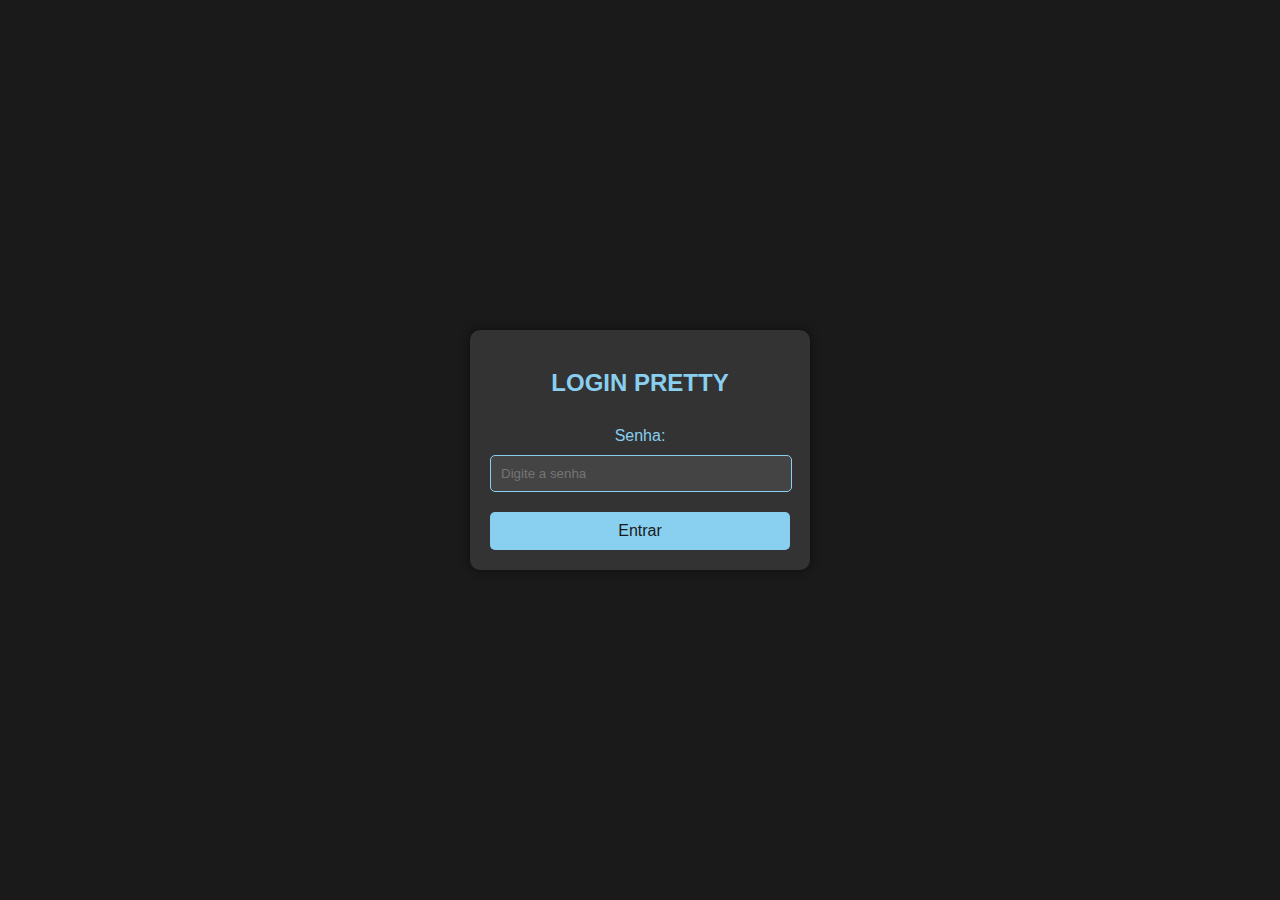
<file: index.html>
<!DOCTYPE html>
<html lang="en">
<head>
    <meta charset="UTF-8">
    <meta name="viewport" content="width=device-width, initial-scale=1.0">
    <title>Página de Login</title>
    <link rel="stylesheet" href="style.css">
    <link rel="icon" href="./img/login.png" type="image/x-icon">
    <script>
        function verificarSenha() {
            var senha = document.getElementById("senha").value;

            if (senha === "Pretty8068") {
                window.location.href = "carregando1.html";
            } else if (senha === "Cliente") {
                window.location.href = "carregando2.html";
            } else {
                alert("Senha incorreta. Tente novamente.");
            }
        }
    </script>
</head>
<body>
    <form>
        <h2>LOGIN PRETTY</h2>
        <label for="senha">Senha:</label>
        <input type="password" id="senha" name="senha" placeholder="Digite a senha" required>
        <br>
        <input type="button" value="Entrar" onclick="verificarSenha()">
    </form>
</body>
</html>
</file>
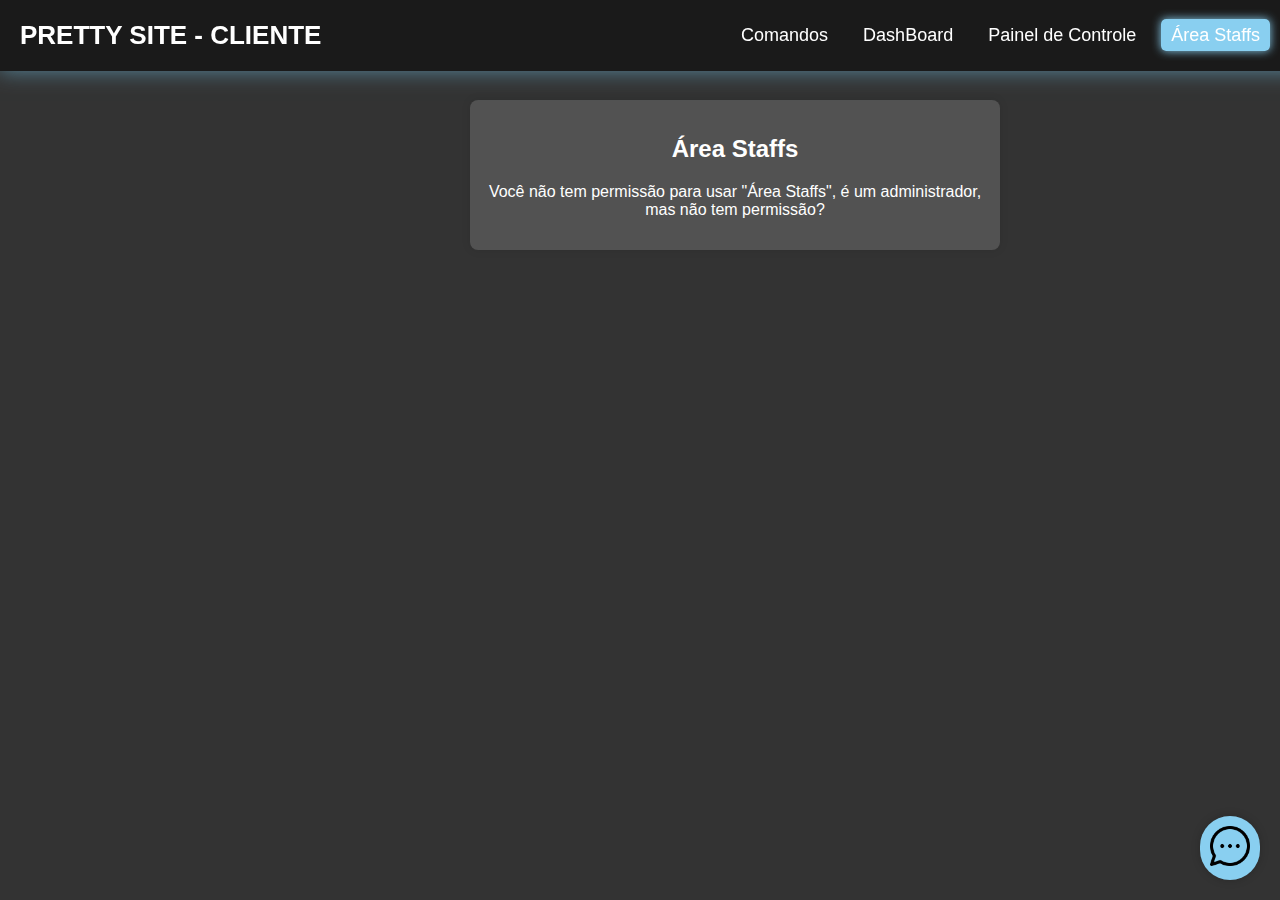
<file: areacliente.html>
<!DOCTYPE html>
<html lang="en">
<head>
    <meta charset="UTF-8">
    <meta name="viewport" content="width=device-width, initial-scale=1.0">
    <title>PRETTY SITE - STAFFS</title>
    <link rel="icon" href="./img/client.png" type="image/x-icon">
    <style>
        body {
            margin: 0;
            font-family: 'Segoe UI', Tahoma, Geneva, Verdana, sans-serif;
            background-color: #333;
            color: #fff;
        }

        #menuTopo {
            background-color: #1a1a1a;
            padding: 10px 20px;
            box-shadow: 0 0px 20px #57869b;
            position: fixed;
            width: 100%;
            z-index: 1000;
            display: flex;
            align-items: center;
            justify-content: space-between;
        }

        #menuTopo h1 {
            margin: 0;
            font-size: 26px;
        }

        #menuTopo ul {
            list-style: none;
            margin: 0;
            padding: 15px;
            display: flex;
        }

        #menuTopo li {
            margin-right: 15px;
        }

        #menuTopo a {
            padding: 6px 10px;
            text-decoration: none;
            color: #fff;
            font-size: 18px;
            border-radius: 5px;
            transition: .5s;
        }

        #menuTopo a:hover {
            background-color: #89CFF0;
            box-shadow: 0 0px 10px #89CFF0;
        }

        .ativo {
            background-color: #89CFF0;
            box-shadow: 0 0px 10px #89CFF0;
        }  

        #conteudo {
            padding: 80px 20px 20px; /* 60px para dar espaço ao menu fixo no topo */
        }
        
        #passwordForm {
            margin-top: 20px;
            background-color: #525252;
            border-radius: 8px;
            padding: 15px;
            width: 500px;
            max-height: 1400px;
            box-shadow: 0 0 10px rgba(0, 0, 0, 0.1);
            text-align: center;
            justify-content: center;
            align-items: center;
            margin-left: 450px;
        }
        
        h2 {
            color: #ffffff;
        }
        
        input {
            color: #fff;
            border-radius: 10px;
            background-color: #808080;
            padding: 10px;
            margin: 10px 0;
            width: 400px;
            border: none;
            outline:none;
            box-sizing: border-box;
        }

        input::placeholder{
            color: #333;
        }
        
        button {
            padding: 10px 10px;
            background-color: #89CFF0;
            color: #fff;
            border: none;
            border-radius: 4px;
            cursor: pointer;
            transition: .5s;
        }
        
        button:hover {
            background-color: #457aa0;
        }
        
        #panel {
            display: none;
            margin-top: 40px;
        }
        
        .painel-controle {
            background-color: #434343;
            border-radius: 8px;
            padding: 10px;
        }
        
        .sistem-version h2 {
            color: #a1d7f0;
        }
        
        #pingIndicator {
            padding: 10px;
            border-radius: 4px;
            color: #fff;
            background-color: #89CFF0;
        }
         #cn {
            color: #89f0a3;
        }
        /* Adicione o seguinte estilo para o botão de chat */
#chatButton {
    position: fixed;
    bottom: 20px;
    right: 20px;
    background-color: #89CFF0;
    color: #fff;
    border: none;
    border-radius: 50px;
    padding: 10px;
    cursor: pointer;
    box-shadow: 0 0 10px rgba(0, 0, 0, 0.2);
}

#chatButton img {
    width: 40px; /* Ajuste o tamanho da imagem conforme necessário */
    height: 40px;
    color: #fff;
}

/* Adicione o seguinte estilo para o chat */
#chat {
    position: fixed;
    bottom: 70px;
    right: 75px;
    background-color: #5e5e5e;
    border-radius: 8px;
    box-shadow: 0 0 10px rgba(0, 0, 0, 0.2);
    padding: 10px;
    display: none;
    /* Adapte o estilo do chat conforme necessário */
}

#chat-header {
    background-color: #89CFF0;
    color: #fff;
    padding: 10px;
    border-radius: 10px;
    display: flex;
    justify-content: space-between;
    align-items: center;
}

#chat-header button {
    background-color: #fff;
    color: #89CFF0;
    border: none;
    padding: 5px 10px;
    cursor: pointer;
}

#chat-messages {
    max-height: 200px;
    max-width: 500px;
    overflow-y: auto;
    padding: 10px;
}

#chat-messages p {
    margin: 5px 0;
}

#userInput {
    width: 70%;
    padding: 8px;
    box-sizing: border-box;
}

#chat button {
    background-color: #67a8c6;
    color: #fff;
    border: none;
    padding: 8px;
    cursor: pointer;
    margin-left: 3px;
}
    </style>
</head>
<body>
    <div id="menuTopo">
        <h1>PRETTY SITE - CLIENTE</h1>
        <nav>
            <ul>
                <li><a href="indexcliente.html">Comandos</a></li>
                <li><a href="homescliente.html">DashBoard</a></li>
                <li><a href="painelcliente.html">Painel de Controle</a></li>
                <li><a href="areacliente.html"  class="ativo">Área Staffs</a></li>
            </ul>
        </nav>
    </div>

    <div id="conteudo">
        <form id="passwordForm">
            <h2>Área Staffs</h2>
            <p>Você não tem permissão para usar "Área Staffs", é um administrador, mas não tem permissão?</p>
        </form>
    </div>
    
 <!-- Botão do chat -->
 <div id="chatButton" onclick="toggleChat()">
    <img src="./img/messenger.png" alt="Ícone de Chat">
</div>

 <!-- Chat (inicialmente oculto) -->
<div id="chat" style="display: none;">
    <div id="chat-header">
        <h3>Pretty Bot</h3>
        <button onclick="closeChat()">Fechar</button>
    </div>
    <div id="chat-messages"></div>
    <input type="text" id="userInput" placeholder="Digite oi pra iniciar...">
    <button onclick="sendMessage()">Enviar</button>
</div>


<script src="scriptcliente.js"></script>

    <script>
        function checkPassword() {
          var passwordInput = document.getElementById('password');
          var panelDiv = document.getElementById('panel');
    
          // Substitua 'Pretty8068' pela sua senha real
          var correctPassword = 'Pretty8068';
    
          if (passwordInput.value === correctPassword) {
            // Senha correta, exibe o painel
            panelDiv.style.display = 'block';
          } else {
            // Senha incorreta, exibe um alerta
            alert('Senha incorreta! Tente outra.');
          }
        }
    
        function simulatePing() {
          // Gera um valor aleatório entre 60 e 100
          const pingValue = Math.floor(Math.random() * (100 - 60 + 1)) + 60;
    
          // Atualiza o texto e a cor com base no valor do ping
          const pingIndicator = document.getElementById('pingIndicator');
          pingIndicator.textContent = `WebSite: ${pingValue}%`;
    
          if (pingValue <= 80) {
            pingIndicator.style.backgroundColor = '#89CFF0';
          } else if (pingValue <= 90) {
            pingIndicator.style.backgroundColor = '#89CFF0';
          } else {
            pingIndicator.style.backgroundColor = '#89CFF0';
          }
        }
    
        // Atualiza o ping a cada 5 segundos
        setInterval(simulatePing, 300);
      </script>

</body>
</html>
</file>
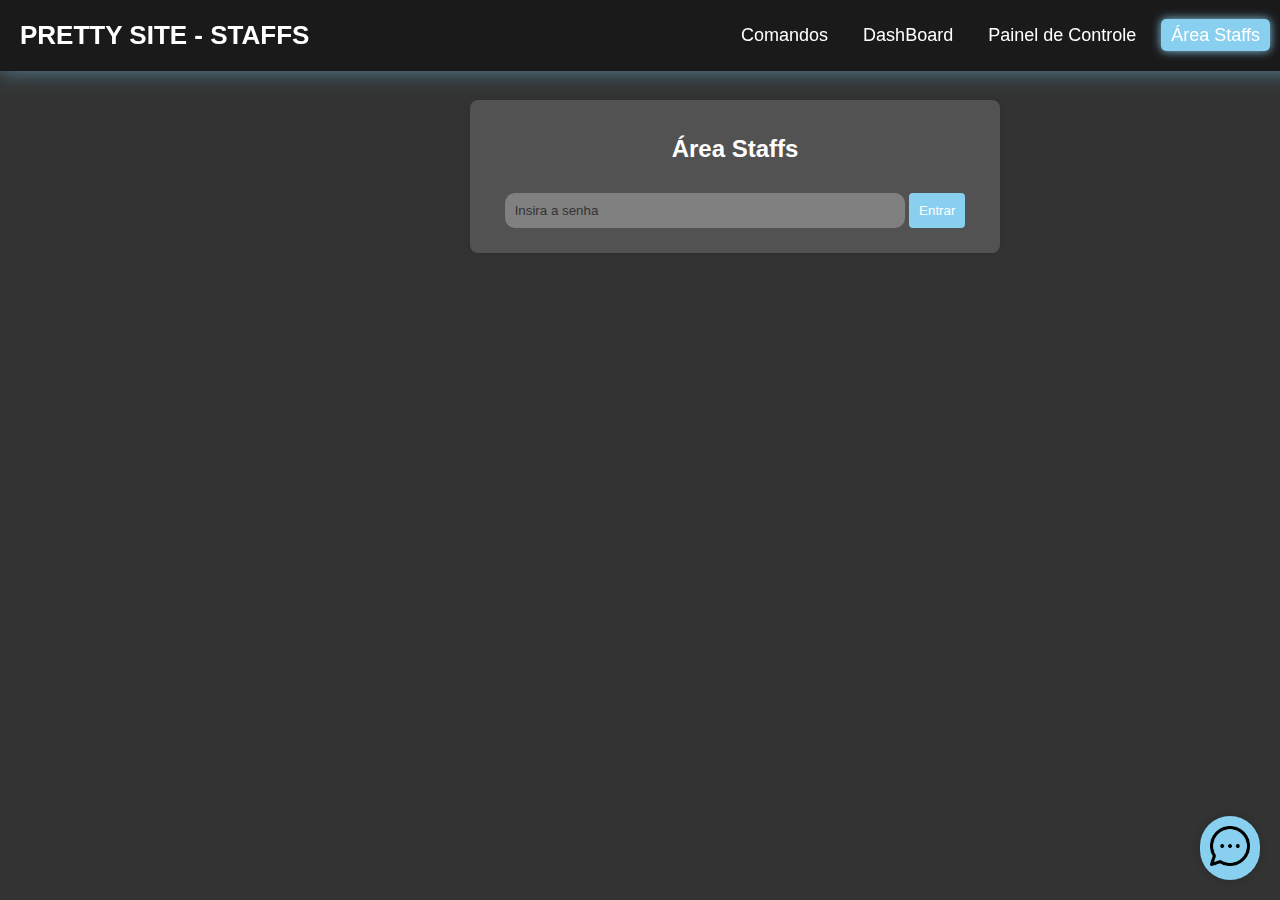
<file: areastaff.html>
<!DOCTYPE html>
<html lang="en">
<head>
    <meta charset="UTF-8">
    <meta name="viewport" content="width=device-width, initial-scale=1.0">
    <title>PRETTY SITE - STAFFS</title>
    <link rel="icon" href="./img/staffs.png" type="image/x-icon">
    <style>
        body {
            margin: 0;
            font-family: 'Segoe UI', Tahoma, Geneva, Verdana, sans-serif;
            background-color: #333;
            color: #fff;
        }

        #menuTopo {
            background-color: #1a1a1a;
            padding: 10px 20px;
            box-shadow: 0 0px 20px #57869b;
            position: fixed;
            width: 100%;
            z-index: 1000;
            display: flex;
            align-items: center;
            justify-content: space-between;
        }

        #menuTopo h1 {
            margin: 0;
            font-size: 26px;
        }

        #menuTopo ul {
            list-style: none;
            margin: 0;
            padding: 15px;
            display: flex;
        }

        #menuTopo li {
            margin-right: 15px;
        }

        #menuTopo a {
            padding: 6px 10px;
            text-decoration: none;
            color: #fff;
            font-size: 18px;
            border-radius: 5px;
            transition: .5s;
        }

        #menuTopo a:hover {
            background-color: #89CFF0;
            box-shadow: 0 0px 10px #89CFF0;
        }

        .ativo {
            background-color: #89CFF0;
            box-shadow: 0 0px 10px #89CFF0;
        }  

        #conteudo {
            padding: 80px 20px 20px; /* 60px para dar espaço ao menu fixo no topo */
        }
        
        #passwordForm {
            margin-top: 20px;
            background-color: #525252;
            border-radius: 8px;
            padding: 15px;
            width: 500px;
            max-height: 1400px;
            box-shadow: 0 0 10px rgba(0, 0, 0, 0.1);
            text-align: center;
            justify-content: center;
            align-items: center;
            margin-left: 450px;
        }
        
        h2 {
            color: #ffffff;
        }
        
        input {
            color: #fff;
            border-radius: 10px;
            background-color: #808080;
            padding: 10px;
            margin: 10px 0;
            width: 400px;
            border: none;
            outline:none;
            box-sizing: border-box;
        }

        input::placeholder{
            color: #333;
        }
        
        button {
            padding: 10px 10px;
            background-color: #89CFF0;
            color: #fff;
            border: none;
            border-radius: 4px;
            cursor: pointer;
            transition: .5s;
        }
        
        button:hover {
            background-color: #457aa0;
        }
        
        #panel {
            display: none;
            margin-top: 40px;
        }
        
        .painel-controle {
            background-color: #434343;
            border-radius: 8px;
            padding: 10px;
        }
        
        .sistem-version h2 {
            color: #a1d7f0;
        }
        
        #pingIndicator {
            padding: 10px;
            border-radius: 4px;
            color: #fff;
            background-color: #89CFF0;
        }
         #cn {
            color: #89f0a3;
        }
        /* Adicione o seguinte estilo para o botão de chat */
#chatButton {
    position: fixed;
    bottom: 20px;
    right: 20px;
    background-color: #89CFF0;
    color: #fff;
    border: none;
    border-radius: 50px;
    padding: 10px;
    cursor: pointer;
    box-shadow: 0 0 10px rgba(0, 0, 0, 0.2);
}

#chatButton img {
    width: 40px; /* Ajuste o tamanho da imagem conforme necessário */
    height: 40px;
    color: #fff;
}

/* Adicione o seguinte estilo para o chat */
#chat {
    position: fixed;
    bottom: 70px;
    right: 75px;
    background-color: #5e5e5e;
    border-radius: 8px;
    box-shadow: 0 0 10px rgba(0, 0, 0, 0.2);
    padding: 10px;
    display: none;
    /* Adapte o estilo do chat conforme necessário */
}

#chat-header {
    background-color: #89CFF0;
    color: #fff;
    padding: 10px;
    border-radius: 10px;
    display: flex;
    justify-content: space-between;
    align-items: center;
}

#chat-header button {
    background-color: #fff;
    color: #89CFF0;
    border: none;
    padding: 5px 10px;
    cursor: pointer;
}

#chat-messages {
    max-height: 200px;
    max-width: 500px;
    overflow-y: auto;
    padding: 10px;
}

#chat-messages p {
    margin: 5px 0;
}

#userInput {
    width: 70%;
    padding: 8px;
    box-sizing: border-box;
}

#chat button {
    background-color: #67a8c6;
    color: #fff;
    border: none;
    padding: 8px;
    cursor: pointer;
    margin-left: 3px;
}
    </style>
</head>
<body>
    <div id="menuTopo">
        <h1>PRETTY SITE - STAFFS</h1>
        <nav>
            <ul>
                <li><a href="indexstaff.html">Comandos</a></li>
                <li><a href="homestaff.html">DashBoard</a></li>
                <li><a href="painelstaff.html">Painel de Controle</a></li>
                <li><a href="areastaff.html" class="ativo">Área Staffs</a></li>
            </ul>
        </nav>
    </div>

    <div id="conteudo">
        <form id="passwordForm">
            <h2>Área Staffs</h2>
            <div class="input-conteiner">
                <input type="password" id="password" placeholder="Insira a senha" required>
                <button type="button" onclick="checkPassword()">Entrar</button>
            </div>
            <div id="panel" style="display: none;">
                <!-- Conteúdo do Painel -->
                <p>Bem-vindo a Área Staffs!</p>
                <div class="painel-controle">
                    <div class="sistem-version">
                        <h2 id="h2">Console Staffs</h2> <br>
                        <div id="pingIndicator">WebSite: --%</div>
                        <br>
                        <hr>
                        <br>
                        <p id="cn">Reunião 1: 19h - 6/01/2024.</p>
                        <p>Reunião 2: Sem data...</p>
                        <p>Reunião 3: Sem data...</p>
                        <p>Reunião 4: Sem data...</p>
                        <p>Reunião 5: Sem data...</p>
                        <p>Reunião 6: Sem data...</p>
                        <br>
                        <hr>
                        <br>
                        <h2 id="h2">Reuniões concluidas:</h2>
                        <p id="cn">Reunião 1: 19h - 6/01/2024.</p>
                        <p>Procurando mais reuniões concluidas...</p>
                        <br>
                        <hr>
                        <br>
                        <h2 id="h2">Notificações Importantes:</h2>
                        <p>Procurando notificações...</p>
                        <br> 
                        <hr>
                        <br>
                        <h2 id="h2">Eventos futuros:</h2>
                        <p>Procurando por eventos...</p>
                        <br>
                        <hr>
                    </div>
                </div>
            </div>
        </form>
    </div>
    
 <!-- Botão do chat -->
 <div id="chatButton" onclick="toggleChat()">
    <img src="./img/messenger.png" alt="Ícone de Chat">
</div>

 <!-- Chat (inicialmente oculto) -->
<div id="chat" style="display: none;">
    <div id="chat-header">
        <h3>Pretty Bot</h3>
        <button onclick="closeChat()">Fechar</button>
    </div>
    <div id="chat-messages"></div>
    <input type="text" id="userInput" placeholder="Digite oi pra iniciar...">
    <button onclick="sendMessage()">Enviar</button>
</div>


<script src="script.js"></script>

    <script>
        function checkPassword() {
          var passwordInput = document.getElementById('password');
          var panelDiv = document.getElementById('panel');
    
          // Substitua 'Pretty8068' pela sua senha real
          var correctPassword = 'Pretty8068';
    
          if (passwordInput.value === correctPassword) {
            // Senha correta, exibe o painel
            panelDiv.style.display = 'block';
          } else {
            // Senha incorreta, exibe um alerta
            alert('Senha incorreta! Tente outra.');
          }
        }
    
        function simulatePing() {
          // Gera um valor aleatório entre 60 e 100
          const pingValue = Math.floor(Math.random() * (100 - 60 + 1)) + 60;
    
          // Atualiza o texto e a cor com base no valor do ping
          const pingIndicator = document.getElementById('pingIndicator');
          pingIndicator.textContent = `WebSite: ${pingValue}%`;
    
          if (pingValue <= 80) {
            pingIndicator.style.backgroundColor = '#89CFF0';
          } else if (pingValue <= 90) {
            pingIndicator.style.backgroundColor = '#89CFF0';
          } else {
            pingIndicator.style.backgroundColor = '#89CFF0';
          }
        }
    
        // Atualiza o ping a cada 5 segundos
        setInterval(simulatePing, 300);
      </script>

</body>
</html>
</file>
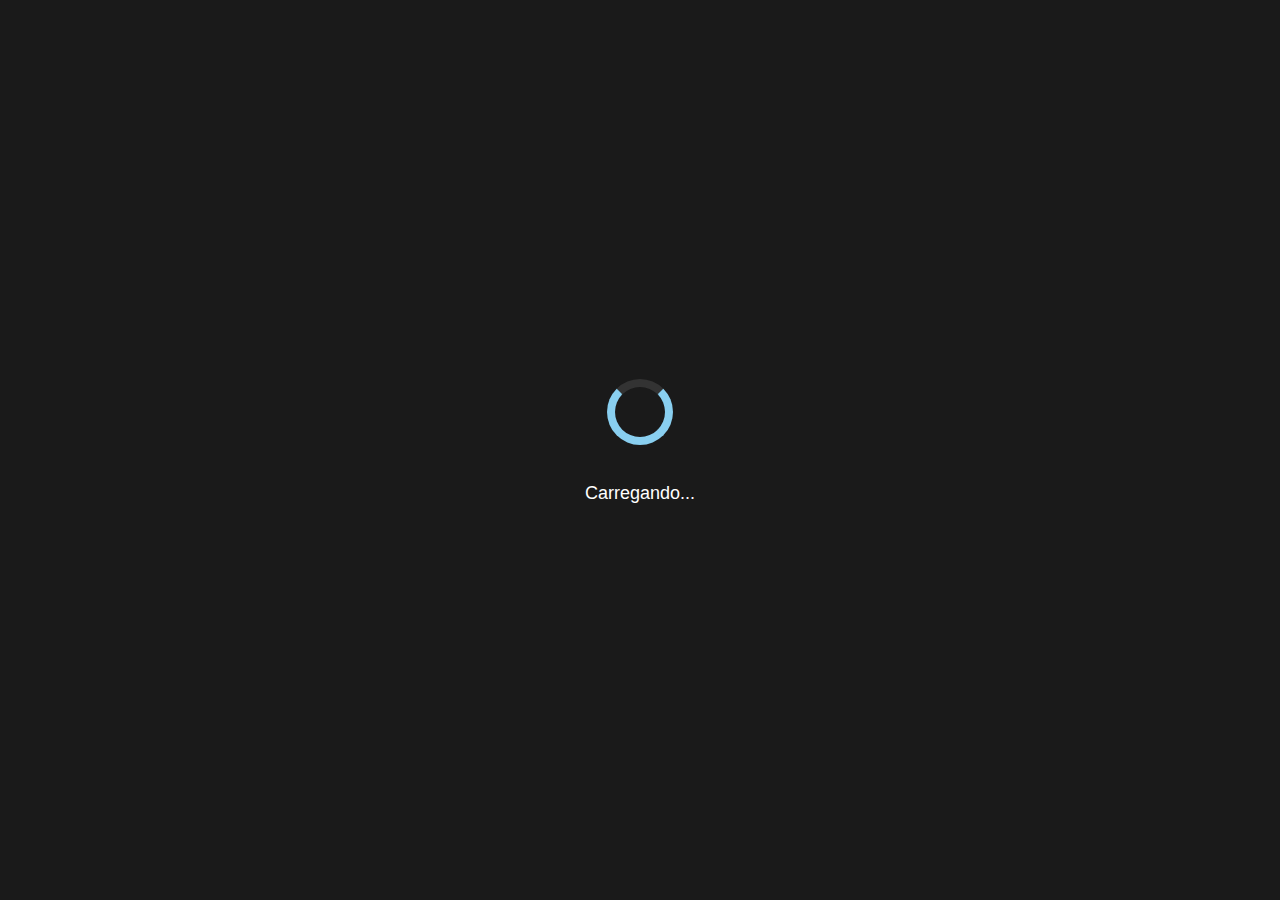
<file: carregando1.html>
<!DOCTYPE html>
<html lang="en">
<head>
    <meta charset="UTF-8">
    <meta name="viewport" content="width=device-width, initial-scale=1.0">
    <title>PRETTY SITE - STAFFS</title>
    <link rel="icon" href="./img/staffs.png" type="image/x-icon">
    <style>
        body {
            background-color: #1a1a1a;
            color: #fff;
            font-family: 'Segoe UI', Tahoma, Geneva, Verdana, sans-serif;
            text-align: center;
            margin: 0;
            padding: 0;
            display: flex;
            align-items: center;
            justify-content: center;
            height: 100vh;
        }

        .loader-container {
            display: flex;
            flex-direction: column;
            align-items: center;
        }

        .loader {
            border: 8px solid #89CFF0;
            border-top: 8px solid #333;
            border-radius: 50%;
            width: 50px;
            height: 50px;
            animation: spin 1s linear infinite;
            margin-bottom: 20px;
        }

        @keyframes spin {
            0% { transform: rotate(0deg); }
            100% { transform: rotate(360deg); }
        }

        .loading-text {
            font-size: 18px;
        }
    </style>
    <script>
        // Função para redirecionar após o tempo definido
        function redirecionar() {
            window.location.href = "indexstaff.html";
        }

        // Tempo de espera entre 4 e 15 segundos
        var tempoDeEspera = Math.floor(Math.random() * (15000 - 4000 + 1) + 4000);

        // Inicia o redirecionamento após o tempo de espera
        setTimeout(redirecionar, tempoDeEspera);
    </script>
</head>
<body>
    <div class="loader-container">
        <div class="loader"></div>
        <p class="loading-text">Carregando...</p>
    </div>
</body>
</html>
</file>
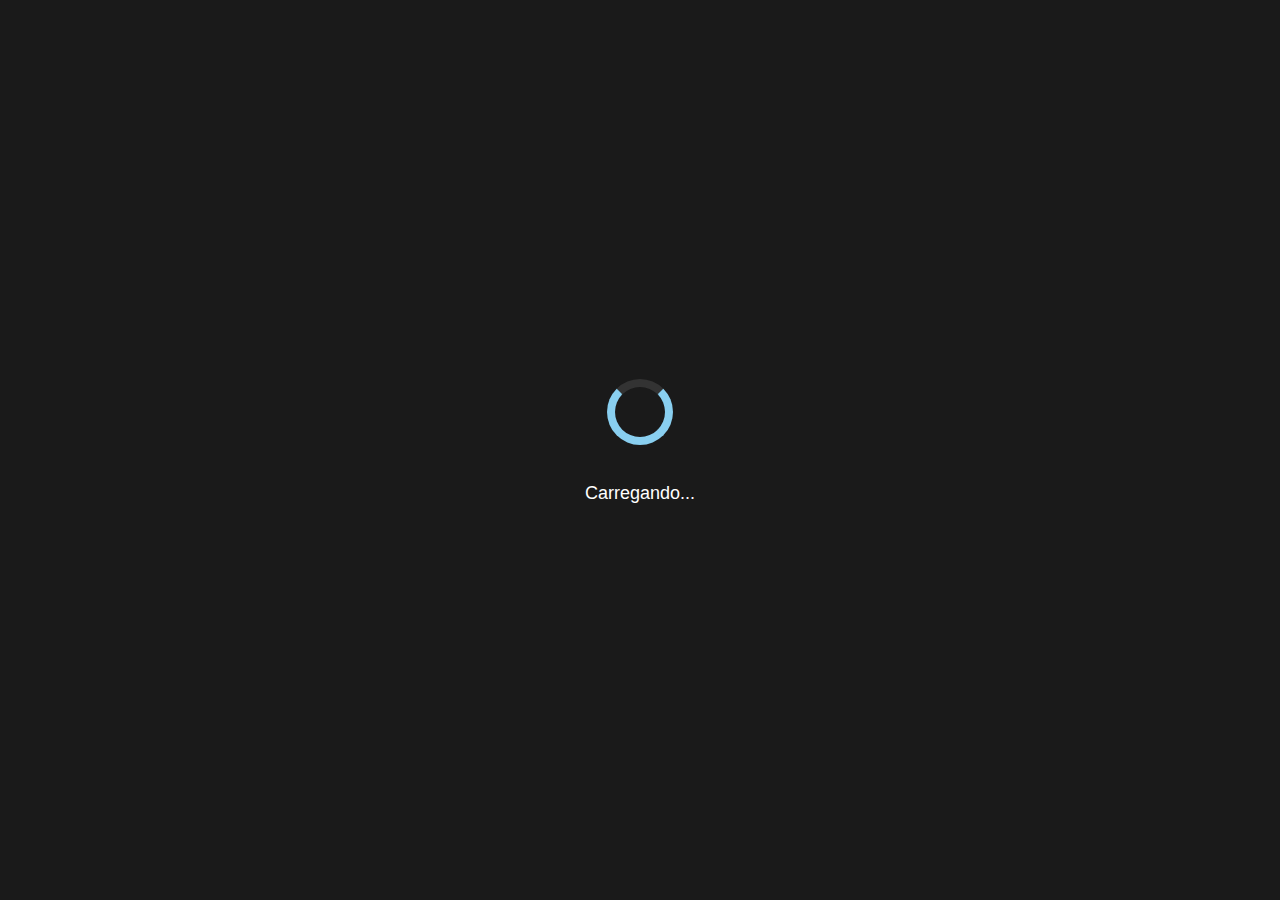
<file: carregando2.html>
<!DOCTYPE html>
<html lang="en">
<head>
    <meta charset="UTF-8">
    <meta name="viewport" content="width=device-width, initial-scale=1.0">
    <title>PRETTY SITE - CLIENTE</title>
    <link rel="icon" href="./img/client.png" type="image/x-icon">
    <style>
        body {
            background-color: #1a1a1a;
            color: #fff;
            font-family: 'Segoe UI', Tahoma, Geneva, Verdana, sans-serif;
            text-align: center;
            margin: 0;
            padding: 0;
            display: flex;
            align-items: center;
            justify-content: center;
            height: 100vh;
        }

        .loader-container {
            display: flex;
            flex-direction: column;
            align-items: center;
        }

        .loader {
            border: 8px solid #89CFF0;
            border-top: 8px solid #333;
            border-radius: 50%;
            width: 50px;
            height: 50px;
            animation: spin 1s linear infinite;
            margin-bottom: 20px;
        }

        @keyframes spin {
            0% { transform: rotate(0deg); }
            100% { transform: rotate(360deg); }
        }

        .loading-text {
            font-size: 18px;
        }
    </style>
    <script>
        // Função para redirecionar após o tempo definido
        function redirecionar() {
            window.location.href = "indexcliente.html";
        }

        // Tempo de espera entre 4 e 15 segundos
        var tempoDeEspera = Math.floor(Math.random() * (15000 - 4000 + 1) + 4000);

        // Inicia o redirecionamento após o tempo de espera
        setTimeout(redirecionar, tempoDeEspera);
    </script>
</head>
<body>
    <div class="loader-container">
        <div class="loader"></div>
        <p class="loading-text">Carregando...</p>
    </div>
</body>
</html>
</file>
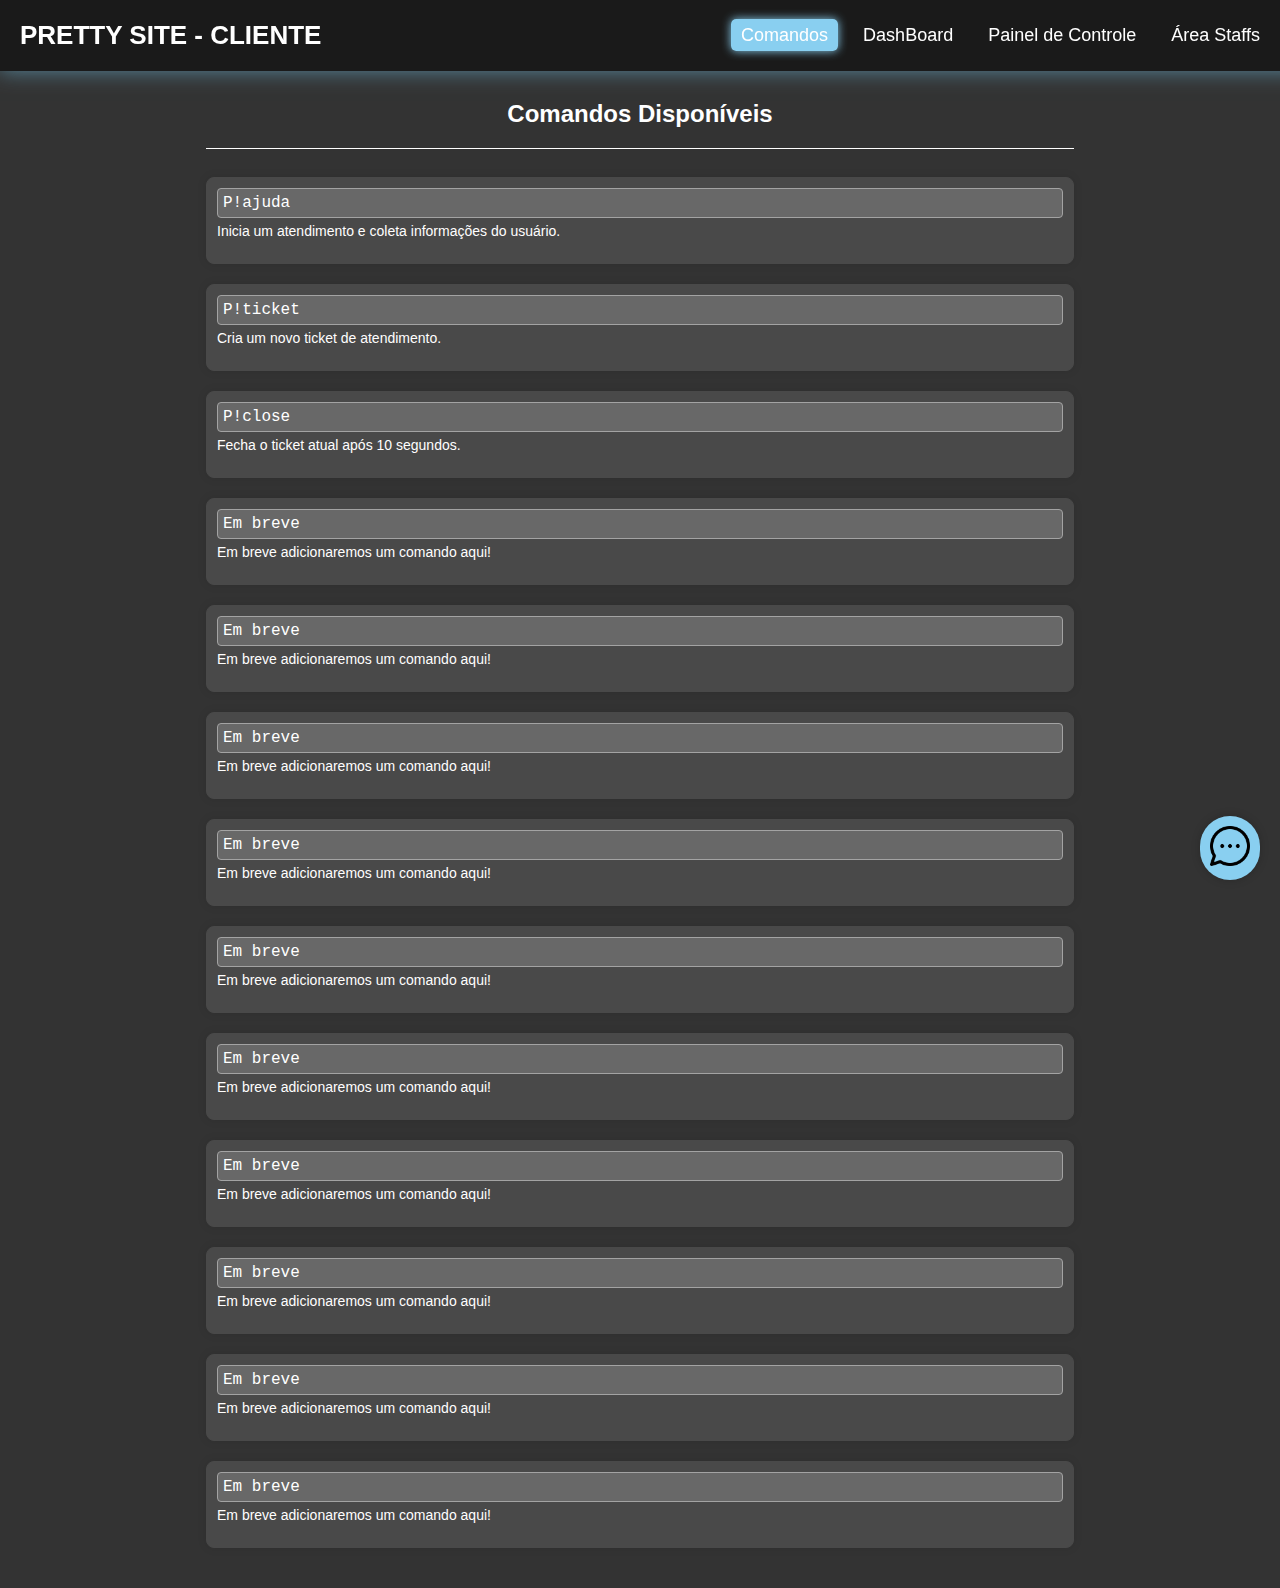
<file: indexcliente.html>
<!DOCTYPE html>
<html lang="en">
<head>
    <meta charset="UTF-8">
    <meta name="viewport" content="width=device-width, initial-scale=1.0">
    <title>PRETTY SITE - STAFFS</title>
    <link rel="icon" href="./img/client.png" type="image/x-icon">
    <style>
        body {
            margin: 0;
            font-family: 'Segoe UI', Tahoma, Geneva, Verdana, sans-serif;
            background-color: #333;
            color: #fff;
        }

        #menuTopo {
            background-color: #1a1a1a;
            padding: 10px 20px;
            box-shadow: 0 0px 20px #57869b;
            position: fixed;
            width: 100%;
            z-index: 1000;
            display: flex;
            align-items: center;
            justify-content: space-between;
        }

        #menuTopo h1 {
            margin: 0;
            font-size: 26px;
        }

        #menuTopo ul {
            list-style: none;
            margin: 0;
            padding: 15px;
            display: flex;
        }

        #menuTopo li {
            margin-right: 15px;
        }

        #menuTopo a {
            padding: 6px 10px;
            text-decoration: none;
            color: #fff;
            font-size: 18px;
            border-radius: 5px;
            transition: .5s;
        }

        #menuTopo a:hover {
            background-color: #89CFF0;
            box-shadow: 0 0px 10px #89CFF0;
        }

        #conteudo {
            padding: 80px 20px 20px; /* 60px para dar espaço ao menu fixo no topo */
        }

        h1 {
            margin-bottom: 20px;
        }
        .ativo {
            background-color: #89CFF0;
            box-shadow: 0 0px 10px #89CFF0;
        }  
        
        .commands-section {
            width: 70%;
            margin: auto;
        }
        
        h2 {
            color: #ffffff;
            text-align: center;
        }
        
        .command {
            margin-bottom: 20px;
            padding: 10px;
            border: 1px solid #494949;
            border-radius: 8px;
            background-color: #494949;
            box-shadow: 0 0 10px rgba(0, 0, 0, 0.1);
        }
        
        pre {
            margin: 0;
            background-color: #686868;
            border: 1px solid #a3a3a3;
            padding: 5px;
            border-radius: 4px;
        }
        
        code {
            font-family: 'Courier New', monospace;
        }
        
        p {
            margin-top: 5px;
            font-size: 14px;
            color: #fffefe;
        }
        
        hr {
            border: none;
            height: 1px;
            background-color: #ffffff;
            margin: 10px 0;
        }
        
        #chatButton {
            position: fixed;
            bottom: 20px;
            right: 20px;
            background-color: #89CFF0;
            color: #fff;
            border: none;
            border-radius: 50px;
            padding: 10px;
            cursor: pointer;
            box-shadow: 0 0 10px rgba(0, 0, 0, 0.2);
        }
        
        #chatButton img {
            width: 40px; /* Ajuste o tamanho da imagem conforme necessário */
            height: 40px;
            color: #fff;
        }
        
        /* Adicione o seguinte estilo para o chat */
        #chat {
            position: fixed;
            bottom: 70px;
            right: 75px;
            background-color: #5e5e5e;
            border-radius: 8px;
            box-shadow: 0 0 10px rgba(0, 0, 0, 0.2);
            padding: 10px;
            display: none;
            /* Adapte o estilo do chat conforme necessário */
        }
        
        #chat-header {
            background-color: #89CFF0;
            color: #fff;
            padding: 10px;
            border-radius: 10px;
            display: flex;
            justify-content: space-between;
            align-items: center;
        }
        
        #chat-header button {
            background-color: #fff;
            color: #89CFF0;
            border: none;
            padding: 5px 10px;
            cursor: pointer;
        }
        
        #chat-messages {
            max-height: 200px;
            max-width: 500px;
            overflow-y: auto;
            padding: 10px;
        }
        
        #chat-messages p {
            margin: 5px 0;
        }
        
        #userInput {
            width: 70%;
            padding: 8px;
            box-sizing: border-box;
        }
        
        #chat button {
            background-color: #67a8c6;
            color: #fff;
            border: none;
            padding: 8px;
            cursor: pointer;
            margin-left: 3px;
        }

        input {
            color: #fff;
            border-radius: 10px;
            background-color: #808080;
            padding: 10px;
            margin: 10px 0;
            width: 400px;
            border: none;
            outline:none;
            box-sizing: border-box;
        }

        input::placeholder{
            color: #333;
        }
    </style>
</head>
<body>
    <div id="menuTopo">
        <h1>PRETTY SITE - CLIENTE</h1>
        <nav>
            <ul>
                <li><a href="indexcliente.html" class="ativo">Comandos</a></li>
                <li><a href="homescliente.html">DashBoard</a></li>
                <li><a href="painelcliente.html">Painel de Controle</a></li>
                <li><a href="areacliente.html">Área Staffs</a></li>
            </ul>
        </nav>
    </div>

    <div id="chatButton" onclick="toggleChat()">
        <img src="./img/messenger.png" alt="Ícone de Chat">
    </div>
    
     <!-- Chat (inicialmente oculto) -->
    <div id="chat" style="display: none;">
        <div id="chat-header">
            <h3>Pretty Bot</h3>
            <button onclick="closeChat()">Fechar</button>
        </div>
        <div id="chat-messages"></div>
        <input type="text" id="userInput" placeholder="Digite oi pra iniciar...">
        <button onclick="sendMessage()">Enviar</button>
    </div>

    <div id="conteudo">
        <div class="commands-section">
            <h2>Comandos Disponíveis</h2>
            <hr>
            <br>
            <div class="command">
                <pre><code>P!ajuda</code></pre>
                <p>Inicia um atendimento e coleta informações do usuário.</p>
            </div>
    
            <div class="command">
                <pre><code>P!ticket</code></pre>
                <p>Cria um novo ticket de atendimento.</p>
            </div>
    
            <div class="command">
                <pre><code>P!close</code></pre>
                <p>Fecha o ticket atual após 10 segundos.</p>
            </div>

            <div class="command">
                <pre><code>Em breve</code></pre>
                <p>Em breve adicionaremos um comando aqui!</p>
            </div>

            <div class="command">
                <pre><code>Em breve</code></pre>
                <p>Em breve adicionaremos um comando aqui!</p>
            </div>

            <div class="command">
                <pre><code>Em breve</code></pre>
                <p>Em breve adicionaremos um comando aqui!</p>
            </div>

            <div class="command">
                <pre><code>Em breve</code></pre>
                <p>Em breve adicionaremos um comando aqui!</p>
            </div>
            
            <div class="command">
                <pre><code>Em breve</code></pre>
                <p>Em breve adicionaremos um comando aqui!</p>
            </div>

            <div class="command">
                <pre><code>Em breve</code></pre>
                <p>Em breve adicionaremos um comando aqui!</p>
            </div>

            <div class="command">
                <pre><code>Em breve</code></pre>
                <p>Em breve adicionaremos um comando aqui!</p>
            </div>

            <div class="command">
                <pre><code>Em breve</code></pre>
                <p>Em breve adicionaremos um comando aqui!</p>
            </div>

            <div class="command">
                <pre><code>Em breve</code></pre>
                <p>Em breve adicionaremos um comando aqui!</p>
            </div>
            
            <div class="command">
                <pre><code>Em breve</code></pre>
                <p>Em breve adicionaremos um comando aqui!</p>
            </div>
        </div>
        </div>
    
        <script src="scriptcliente.js"></script>
    </div>
</body>
</html>
</file>
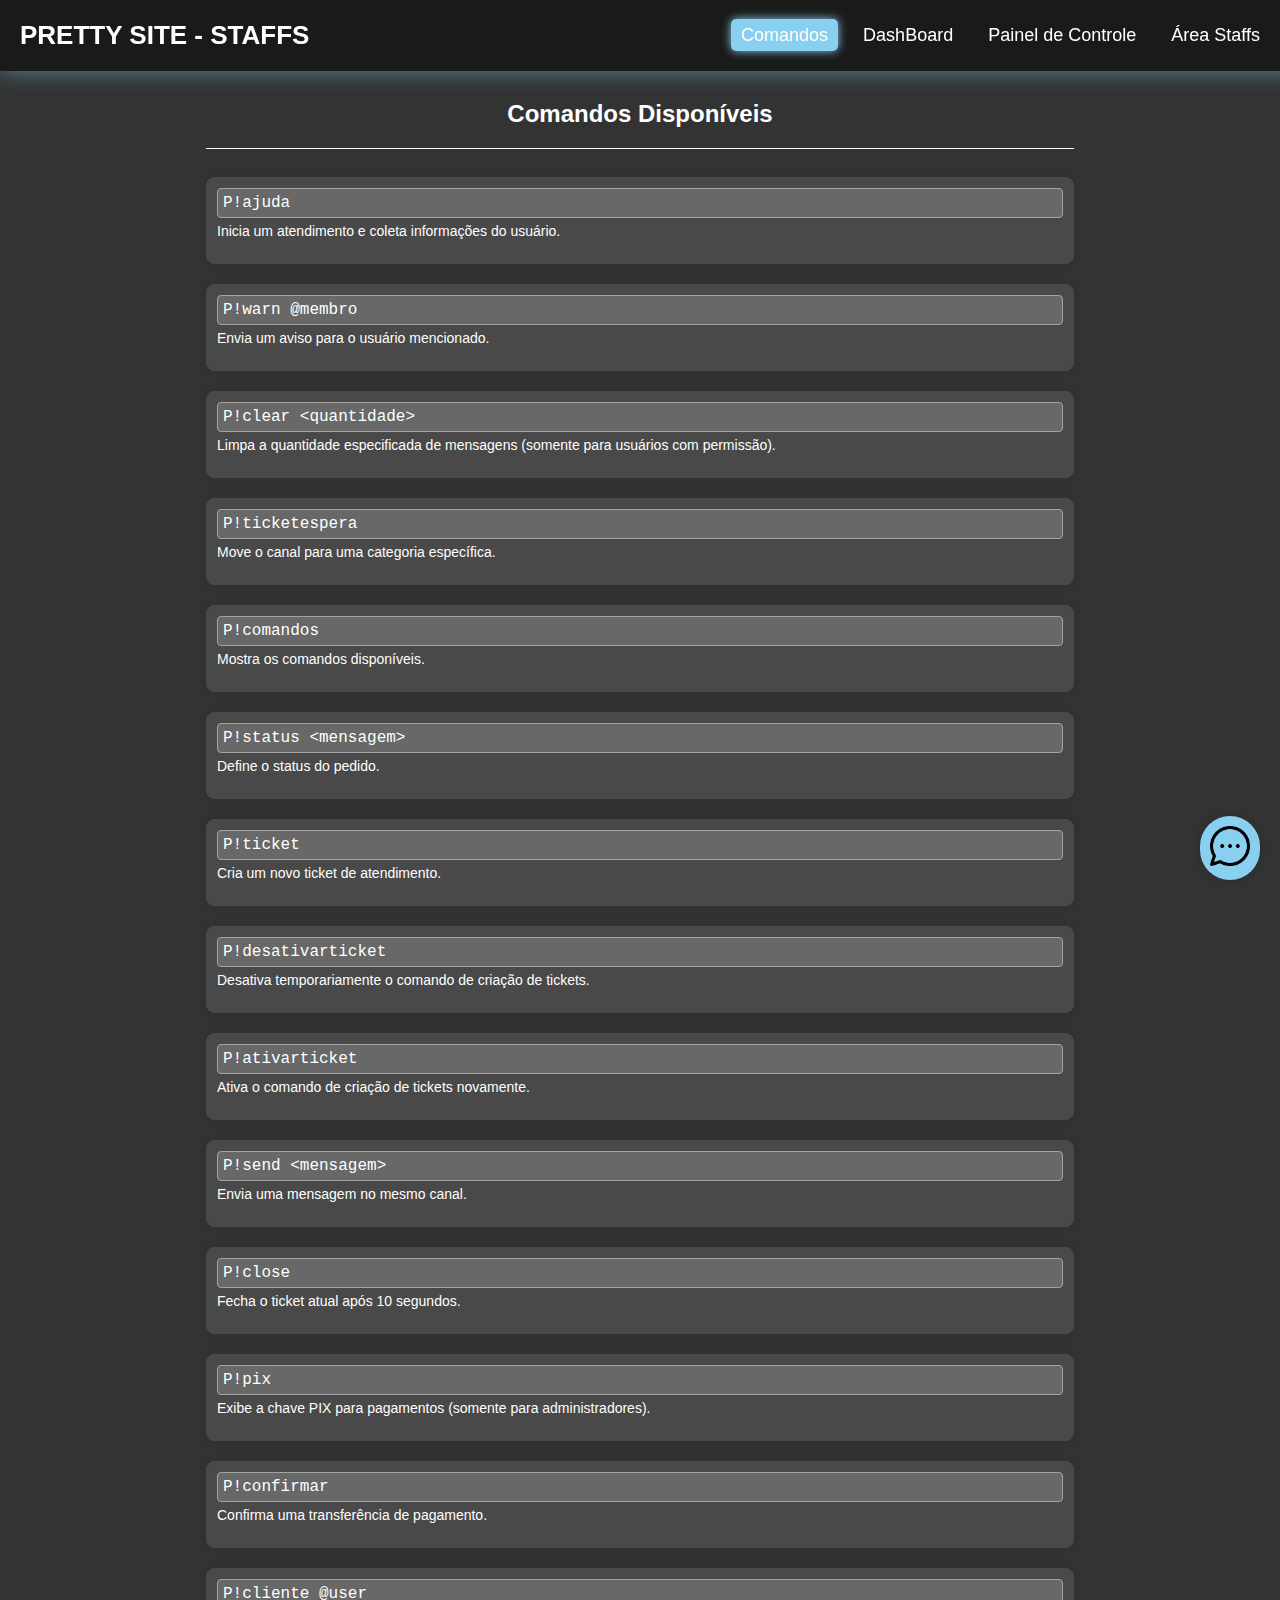
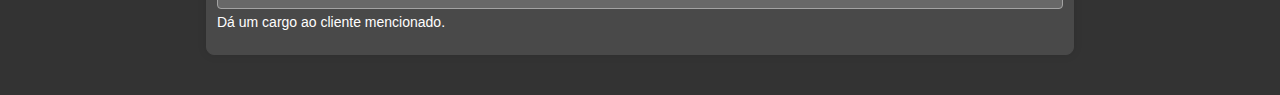
<file: indexstaff.html>
<!DOCTYPE html>
<html lang="en">
<head>
    <meta charset="UTF-8">
    <meta name="viewport" content="width=device-width, initial-scale=1.0">
    <title>PRETTY SITE - STAFFS</title>
    <link rel="icon" href="./img/staffs.png" type="image/x-icon">
    <style>
        body {
            margin: 0;
            font-family: 'Segoe UI', Tahoma, Geneva, Verdana, sans-serif;
            background-color: #333;
            color: #fff;
        }

        #menuTopo {
            background-color: #1a1a1a;
            padding: 10px 20px;
            box-shadow: 0 0px 20px #57869b;
            position: fixed;
            width: 100%;
            z-index: 1000;
            display: flex;
            align-items: center;
            justify-content: space-between;
        }

        #menuTopo h1 {
            margin: 0;
            font-size: 26px;
        }

        #menuTopo ul {
            list-style: none;
            margin: 0;
            padding: 15px;
            display: flex;
        }

        #menuTopo li {
            margin-right: 15px;
        }

        #menuTopo a {
            padding: 6px 10px;
            text-decoration: none;
            color: #fff;
            font-size: 18px;
            border-radius: 5px;
            transition: .5s;
        }

        #menuTopo a:hover {
            background-color: #89CFF0;
            box-shadow: 0 0px 10px #89CFF0;
        }

        #conteudo {
            padding: 80px 20px 20px; /* 60px para dar espaço ao menu fixo no topo */
        }

        h1 {
            margin-bottom: 20px;
        }
        .ativo {
            background-color: #89CFF0;
            box-shadow: 0 0px 10px #89CFF0;
        }  
        
        .commands-section {
            width: 70%;
            margin: auto;
        }
        
        h2 {
            color: #ffffff;
            text-align: center;
        }
        
        .command {
            margin-bottom: 20px;
            padding: 10px;
            border: 1px solid #494949;
            border-radius: 8px;
            background-color: #494949;
            box-shadow: 0 0 10px rgba(0, 0, 0, 0.1);
        }
        
        pre {
            margin: 0;
            background-color: #686868;
            border: 1px solid #a3a3a3;
            padding: 5px;
            border-radius: 4px;
        }
        
        code {
            font-family: 'Courier New', monospace;
        }
        
        p {
            margin-top: 5px;
            font-size: 14px;
            color: #fffefe;
        }
        
        hr {
            border: none;
            height: 1px;
            background-color: #ffffff;
            margin: 10px 0;
        }
        
        #chatButton {
            position: fixed;
            bottom: 20px;
            right: 20px;
            background-color: #89CFF0;
            color: #fff;
            border: none;
            border-radius: 50px;
            padding: 10px;
            cursor: pointer;
            box-shadow: 0 0 10px rgba(0, 0, 0, 0.2);
        }
        
        #chatButton img {
            width: 40px; /* Ajuste o tamanho da imagem conforme necessário */
            height: 40px;
            color: #fff;
        }
        
        /* Adicione o seguinte estilo para o chat */
        #chat {
            position: fixed;
            bottom: 70px;
            right: 75px;
            background-color: #5e5e5e;
            border-radius: 8px;
            box-shadow: 0 0 10px rgba(0, 0, 0, 0.2);
            padding: 10px;
            display: none;
            /* Adapte o estilo do chat conforme necessário */
        }
        
        #chat-header {
            background-color: #89CFF0;
            color: #fff;
            padding: 10px;
            border-radius: 10px;
            display: flex;
            justify-content: space-between;
            align-items: center;
        }
        
        #chat-header button {
            background-color: #fff;
            color: #89CFF0;
            border: none;
            padding: 5px 10px;
            cursor: pointer;
        }
        
        #chat-messages {
            max-height: 200px;
            max-width: 500px;
            overflow-y: auto;
            padding: 10px;
        }
        
        #chat-messages p {
            margin: 5px 0;
        }
        
        #userInput {
            width: 70%;
            padding: 8px;
            box-sizing: border-box;
        }
        
        #chat button {
            background-color: #67a8c6;
            color: #fff;
            border: none;
            padding: 8px;
            cursor: pointer;
            margin-left: 3px;
        }

        input {
            color: #fff;
            border-radius: 10px;
            background-color: #808080;
            padding: 10px;
            margin: 10px 0;
            width: 400px;
            border: none;
            outline:none;
            box-sizing: border-box;
        }

        input::placeholder{
            color: #333;
        }
    </style>
</head>
<body>
    <div id="menuTopo">
        <h1>PRETTY SITE - STAFFS</h1>
        <nav>
            <ul>
                <li><a href="indexstaff.html" class="ativo">Comandos</a></li>
                <li><a href="homestaff.html">DashBoard</a></li>
                <li><a href="painelstaff.html">Painel de Controle</a></li>
                <li><a href="areastaff.html">Área Staffs</a></li>
            </ul>
        </nav>
    </div>

    <div id="chatButton" onclick="toggleChat()">
        <img src="./img/messenger.png" alt="Ícone de Chat">
    </div>
    
     <!-- Chat (inicialmente oculto) -->
    <div id="chat" style="display: none;">
        <div id="chat-header">
            <h3>Pretty Bot</h3>
            <button onclick="closeChat()">Fechar</button>
        </div>
        <div id="chat-messages"></div>
        <input type="text" id="userInput" placeholder="Digite oi pra iniciar...">
        <button onclick="sendMessage()">Enviar</button>
    </div>

    <div id="conteudo">
        <div class="commands-section">
            <h2>Comandos Disponíveis</h2>
            <hr>
            <br>
            <div class="command">
                <pre><code>P!ajuda</code></pre>
                <p>Inicia um atendimento e coleta informações do usuário.</p>
            </div>
    
            <div class="command">
                <pre><code>P!warn @membro</code></pre>
                <p>Envia um aviso para o usuário mencionado.</p>
            </div>
    
            <div class="command">
                <pre><code>P!clear &lt;quantidade&gt;</code></pre>
                <p>Limpa a quantidade especificada de mensagens (somente para usuários com permissão).</p>
            </div>
    
            <div class="command">
                <pre><code>P!ticketespera</code></pre>
                <p>Move o canal para uma categoria específica.</p>
            </div>
    
            <div class="command">
                <pre><code>P!comandos</code></pre>
                <p>Mostra os comandos disponíveis.</p>
            </div>
    
            <div class="command">
                <pre><code>P!status &lt;mensagem&gt;</code></pre>
                <p>Define o status do pedido.</p>
            </div>
    
            <div class="command">
                <pre><code>P!ticket</code></pre>
                <p>Cria um novo ticket de atendimento.</p>
            </div>
    
            <div class="command">
                <pre><code>P!desativarticket</code></pre>
                <p>Desativa temporariamente o comando de criação de tickets.</p>
            </div>
    
            <div class="command">
                <pre><code>P!ativarticket</code></pre>
                <p>Ativa o comando de criação de tickets novamente.</p>
            </div>
    
            <div class="command">
                <pre><code>P!send &lt;mensagem&gt;</code></pre>
                <p>Envia uma mensagem no mesmo canal.</p>
            </div>
    
            <div class="command">
                <pre><code>P!close</code></pre>
                <p>Fecha o ticket atual após 10 segundos.</p>
            </div>
    
            <div class="command">
                <pre><code>P!pix</code></pre>
                <p>Exibe a chave PIX para pagamentos (somente para administradores).</p>
            </div>
    
            <div class="command">
                <pre><code>P!confirmar</code></pre>
                <p>Confirma uma transferência de pagamento.</p>
            </div>
    
            <div class="command">
                <pre><code>P!cliente @user</code></pre>
                <p>Dá um cargo ao cliente mencionado.</p>
            </div>
        </div>
    
        <script src="script.js"></script>
        </div>
    
        <script src="script.js"></script>
    </div>
</body>
</html>
</file>
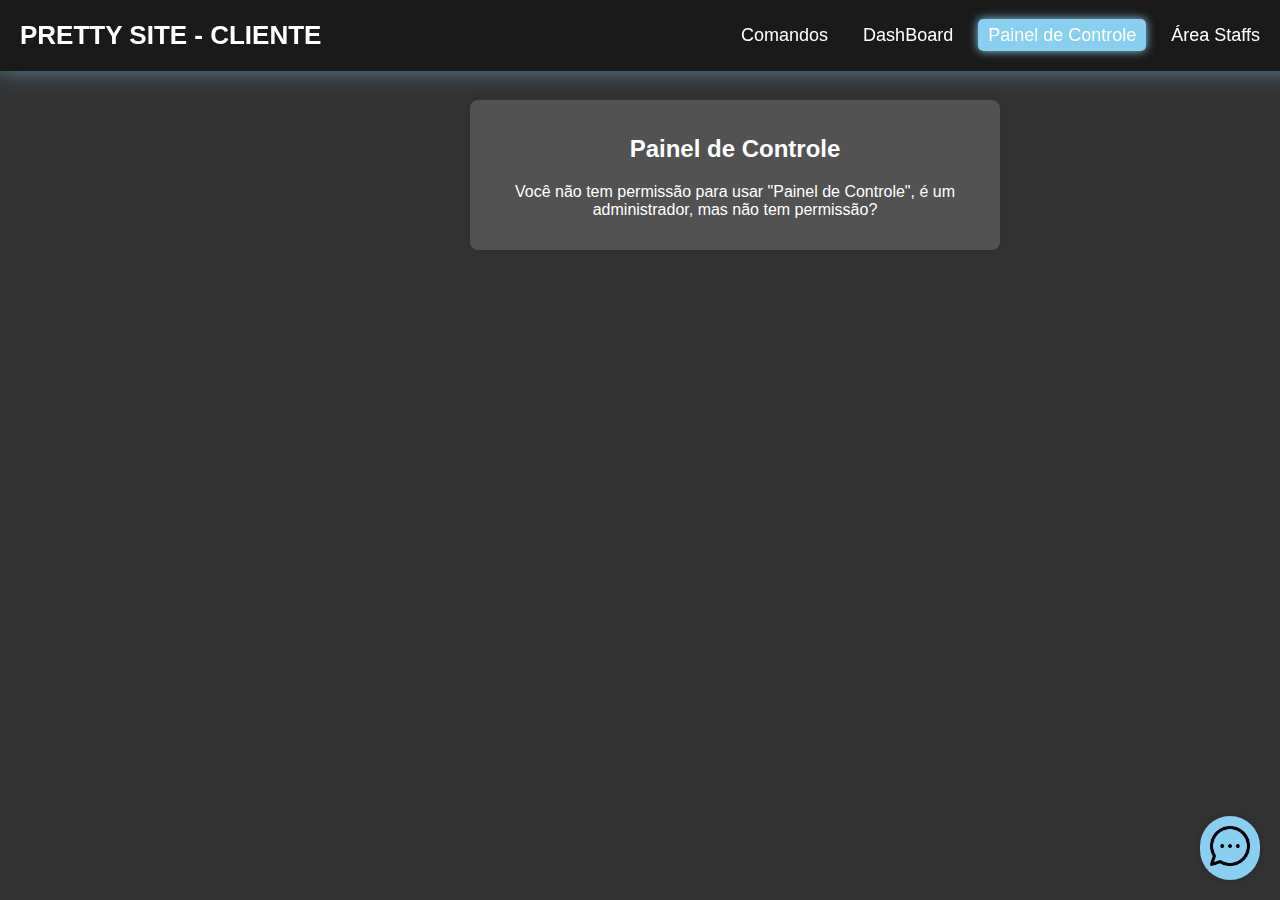
<file: painelcliente.html>
<!DOCTYPE html>
<html lang="en">
<head>
    <meta charset="UTF-8">
    <meta name="viewport" content="width=device-width, initial-scale=1.0">
    <title>PRETTY SITE - STAFFS</title>
    <link rel="icon" href="./img/client.png" type="image/x-icon">
    <style>
        body {
            margin: 0;
            font-family: 'Segoe UI', Tahoma, Geneva, Verdana, sans-serif;
            background-color: #333;
            color: #fff;
        }

        #menuTopo {
            background-color: #1a1a1a;
            padding: 10px 20px;
            box-shadow: 0 0px 20px #57869b;
            position: fixed;
            width: 100%;
            z-index: 1000;
            display: flex;
            align-items: center;
            justify-content: space-between;
        }

        #menuTopo h1 {
            margin: 0;
            font-size: 26px;
        }

        #menuTopo ul {
            list-style: none;
            margin: 0;
            padding: 15px;
            display: flex;
        }

        #menuTopo li {
            margin-right: 15px;
        }

        #menuTopo a {
            padding: 6px 10px;
            text-decoration: none;
            color: #fff;
            font-size: 18px;
            border-radius: 5px;
            transition: .5s;
        }

        #menuTopo a:hover {
            background-color: #89CFF0;
            box-shadow: 0 0px 10px #89CFF0;
        }

        .ativo {
            background-color: #89CFF0;
            box-shadow: 0 0px 10px #89CFF0;
        }  

        #conteudo {
            padding: 80px 20px 20px; /* 60px para dar espaço ao menu fixo no topo */
        }
        
        #passwordForm {
            margin-top: 20px;
            background-color: #525252;
            border-radius: 8px;
            padding: 15px;
            width: 500px;
            max-height: 900px;
            box-shadow: 0 0 10px rgba(0, 0, 0, 0.1);
            text-align: center;
            justify-content: center;
            align-items: center;
            margin-left: 450px;
        }
        
        h2 {
            color: #ffffff;
        }
        
        input {
            color: #fff;
            border-radius: 10px;
            background-color: #808080;
            padding: 10px;
            margin: 10px 0;
            width: 400px;
            border: none;
            outline:none;
            box-sizing: border-box;
        }

        input::placeholder{
            color: #333;
        }
        
        button {
            padding: 10px 10px;
            background-color: #89CFF0;
            color: #fff;
            border: none;
            border-radius: 4px;
            cursor: pointer;
            transition: .5s;
        }
        
        button:hover {
            background-color: #457aa0;
        }
        
        #panel {
            display: none;
            margin-top: 40px;
        }
        
        .painel-controle {
            background-color: #434343;
            border-radius: 8px;
            padding: 10px;
        }
        
        .sistem-version h2 {
            color: #a1d7f0;
        }
        
        #pingIndicator {
            padding: 10px;
            border-radius: 4px;
            color: #fff;
            background-color: #89CFF0;
        }
        #chatButton {
            position: fixed;
            bottom: 20px;
            right: 20px;
            background-color: #89CFF0;
            color: #fff;
            border: none;
            border-radius: 50px;
            padding: 10px;
            cursor: pointer;
            box-shadow: 0 0 10px rgba(0, 0, 0, 0.2);
        }
        
        #chatButton img {
            width: 40px; /* Ajuste o tamanho da imagem conforme necessário */
            height: 40px;
            color: #fff;
        }
        
        /* Adicione o seguinte estilo para o chat */
        #chat {
            position: fixed;
            bottom: 70px;
            right: 75px;
            background-color: #5e5e5e;
            border-radius: 8px;
            box-shadow: 0 0 10px rgba(0, 0, 0, 0.2);
            padding: 10px;
            display: none;
            /* Adapte o estilo do chat conforme necessário */
        }
        
        #chat-header {
            background-color: #89CFF0;
            color: #fff;
            padding: 10px;
            border-radius: 10px;
            display: flex;
            justify-content: space-between;
            align-items: center;
        }
        
        #chat-header button {
            background-color: #fff;
            color: #89CFF0;
            border: none;
            padding: 5px 10px;
            cursor: pointer;
        }
        
        #chat-messages {
            max-height: 200px;
            max-width: 500px;
            overflow-y: auto;
            padding: 10px;
        }
        
        #chat-messages p {
            margin: 5px 0;
        }
        
        #userInput {
            width: 70%;
            padding: 8px;
            box-sizing: border-box;
        }
        
        #chat button {
            background-color: #67a8c6;
            color: #fff;
            border: none;
            padding: 8px;
            cursor: pointer;
            margin-left: 3px;
        }
    </style>
</head>
<body>
    <div id="menuTopo">
        <h1>PRETTY SITE - CLIENTE</h1>
        <nav>
            <ul>
                <li><a href="indexcliente.html">Comandos</a></li>
                <li><a href="homescliente.html">DashBoard</a></li>
                <li><a href="painelcliente.html" class="ativo">Painel de Controle</a></li>
                <li><a href="areacliente.html">Área Staffs</a></li>
            </ul>
        </nav>
    </div>

    <div id="conteudo">
        <form id="passwordForm">
            <h2>Painel de Controle</h2>
            <p>Você não tem permissão para usar "Painel de Controle", é um administrador, mas não tem permissão?</p>
        </form>
    </div>

    <div id="chatButton" onclick="toggleChat()">
        <img src="./img/messenger.png" alt="Ícone de Chat">
    </div>
    
     <!-- Chat (inicialmente oculto) -->
    <div id="chat" style="display: none;">
        <div id="chat-header">
            <h3>Pretty Bot</h3>
            <button onclick="closeChat()">Fechar</button>
        </div>
        <div id="chat-messages"></div>
        <input type="text" id="userInput" placeholder="Digite oi pra iniciar...">
        <button onclick="sendMessage()">Enviar</button>
    </div>
    
    <script>
        function checkPassword() {
          var passwordInput = document.getElementById('password');
          var panelDiv = document.getElementById('panel');
    
          // Substitua 'Pretty8068' pela sua senha real
          var correctPassword = 'Pretty8068';
    
          if (passwordInput.value === correctPassword) {
            // Senha correta, exibe o painel
            panelDiv.style.display = 'block';
          } else {
            // Senha incorreta, exibe um alerta
            alert('Senha incorreta! Tente outra.');
          }
        }
    
        function simulatePing() {
          // Gera um valor aleatório entre 60 e 100
          const pingValue = Math.floor(Math.random() * (100 - 60 + 1)) + 60;
    
          // Atualiza o texto e a cor com base no valor do ping
          const pingIndicator = document.getElementById('pingIndicator');
          pingIndicator.textContent = `Desempenho: ${pingValue}%`;
    
          if (pingValue <= 80) {
            pingIndicator.style.backgroundColor = '#89CFF0';
          } else if (pingValue <= 90) {
            pingIndicator.style.backgroundColor = '#89CFF0';
          } else {
            pingIndicator.style.backgroundColor = '#89CFF0';
          }
        }
    
        // Atualiza o ping a cada 5 segundos
        setInterval(simulatePing, 300);
      </script>

      <script src="scriptcliente.js"></script>
</body>
</html>
</file>
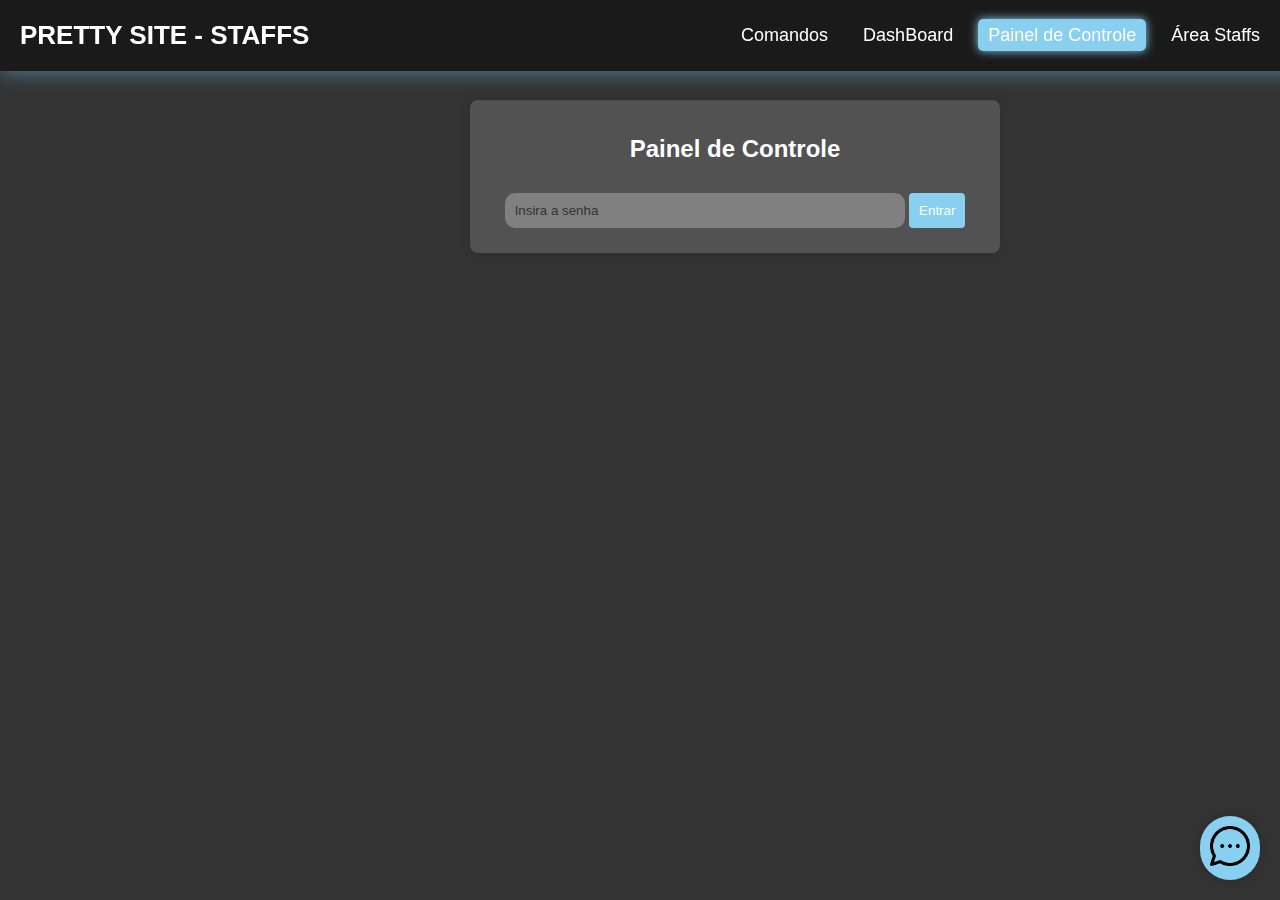
<file: painelstaff.html>
<!DOCTYPE html>
<html lang="en">
<head>
    <meta charset="UTF-8">
    <meta name="viewport" content="width=device-width, initial-scale=1.0">
    <title>PRETTY SITE - STAFFS</title>
    <link rel="icon" href="./img/staffs.png" type="image/x-icon">
    <style>
        body {
            margin: 0;
            font-family: 'Segoe UI', Tahoma, Geneva, Verdana, sans-serif;
            background-color: #333;
            color: #fff;
        }

        #menuTopo {
            background-color: #1a1a1a;
            padding: 10px 20px;
            box-shadow: 0 0px 20px #57869b;
            position: fixed;
            width: 100%;
            z-index: 1000;
            display: flex;
            align-items: center;
            justify-content: space-between;
        }

        #menuTopo h1 {
            margin: 0;
            font-size: 26px;
        }

        #menuTopo ul {
            list-style: none;
            margin: 0;
            padding: 15px;
            display: flex;
        }

        #menuTopo li {
            margin-right: 15px;
        }

        #menuTopo a {
            padding: 6px 10px;
            text-decoration: none;
            color: #fff;
            font-size: 18px;
            border-radius: 5px;
            transition: .5s;
        }

        #menuTopo a:hover {
            background-color: #89CFF0;
            box-shadow: 0 0px 10px #89CFF0;
        }

        .ativo {
            background-color: #89CFF0;
            box-shadow: 0 0px 10px #89CFF0;
        }  

        #conteudo {
            padding: 80px 20px 20px; /* 60px para dar espaço ao menu fixo no topo */
        }
        
        #passwordForm {
            margin-top: 20px;
            background-color: #525252;
            border-radius: 8px;
            padding: 15px;
            width: 500px;
            max-height: 900px;
            box-shadow: 0 0 10px rgba(0, 0, 0, 0.1);
            text-align: center;
            justify-content: center;
            align-items: center;
            margin-left: 450px;
        }
        
        h2 {
            color: #ffffff;
        }
        
        input {
            color: #fff;
            border-radius: 10px;
            background-color: #808080;
            padding: 10px;
            margin: 10px 0;
            width: 400px;
            border: none;
            outline:none;
            box-sizing: border-box;
        }

        input::placeholder{
            color: #333;
        }
        
        button {
            padding: 10px 10px;
            background-color: #89CFF0;
            color: #fff;
            border: none;
            border-radius: 4px;
            cursor: pointer;
            transition: .5s;
        }
        
        button:hover {
            background-color: #457aa0;
        }
        
        #panel {
            display: none;
            margin-top: 40px;
        }
        
        .painel-controle {
            background-color: #434343;
            border-radius: 8px;
            padding: 10px;
        }
        
        .sistem-version h2 {
            color: #a1d7f0;
        }
        
        #pingIndicator {
            padding: 10px;
            border-radius: 4px;
            color: #fff;
            background-color: #89CFF0;
        }
        #chatButton {
            position: fixed;
            bottom: 20px;
            right: 20px;
            background-color: #89CFF0;
            color: #fff;
            border: none;
            border-radius: 50px;
            padding: 10px;
            cursor: pointer;
            box-shadow: 0 0 10px rgba(0, 0, 0, 0.2);
        }
        
        #chatButton img {
            width: 40px; /* Ajuste o tamanho da imagem conforme necessário */
            height: 40px;
            color: #fff;
        }
        
        /* Adicione o seguinte estilo para o chat */
        #chat {
            position: fixed;
            bottom: 70px;
            right: 75px;
            background-color: #5e5e5e;
            border-radius: 8px;
            box-shadow: 0 0 10px rgba(0, 0, 0, 0.2);
            padding: 10px;
            display: none;
            /* Adapte o estilo do chat conforme necessário */
        }
        
        #chat-header {
            background-color: #89CFF0;
            color: #fff;
            padding: 10px;
            border-radius: 10px;
            display: flex;
            justify-content: space-between;
            align-items: center;
        }
        
        #chat-header button {
            background-color: #fff;
            color: #89CFF0;
            border: none;
            padding: 5px 10px;
            cursor: pointer;
        }
        
        #chat-messages {
            max-height: 200px;
            max-width: 500px;
            overflow-y: auto;
            padding: 10px;
        }
        
        #chat-messages p {
            margin: 5px 0;
        }
        
        #userInput {
            width: 70%;
            padding: 8px;
            box-sizing: border-box;
        }
        
        #chat button {
            background-color: #67a8c6;
            color: #fff;
            border: none;
            padding: 8px;
            cursor: pointer;
            margin-left: 3px;
        }
    </style>
</head>
<body>
    <div id="menuTopo">
        <h1>PRETTY SITE - STAFFS</h1>
        <nav>
            <ul>
                <li><a href="indexstaff.html">Comandos</a></li>
                <li><a href="homestaff.html">DashBoard</a></li>
                <li><a href="painelstaff.html" class="ativo">Painel de Controle</a></li>
                <li><a href="areastaff.html">Área Staffs</a></li>
            </ul>
        </nav>
    </div>

    <div id="conteudo">
        <form id="passwordForm">
            <h2>Painel de Controle</h2>
            <div class="input-conteiner">
                <input type="password" id="password" placeholder="Insira a senha" required>
                <button type="button" onclick="checkPassword()">Entrar</button>
            </div>
            <div id="panel" style="display: none;">
                <!-- Conteúdo do Painel -->
                <p>Bem-vindo ao Painel de Controle!</p>
                <div class="painel-controle">
                    <div class="sistem-version">
                        <h2>Console</h2>
                        <p>Procurando novas atualizações...</p>
                        <br>
                        <p id="version">Versão: 1.15.4v</p>
                        <hr>
                        <br>
                        <div id="pingIndicator">Desempenho: --%</div>
                        <br>
                        <hr>
                        <br>
                        <p id="version">MAIS EM BREVE...</p>
                    </div>
                </div>
            </div>
        </form>
    </div>

    <div id="chatButton" onclick="toggleChat()">
        <img src="./img/messenger.png" alt="Ícone de Chat">
    </div>
    
     <!-- Chat (inicialmente oculto) -->
    <div id="chat" style="display: none;">
        <div id="chat-header">
            <h3>Pretty Bot</h3>
            <button onclick="closeChat()">Fechar</button>
        </div>
        <div id="chat-messages"></div>
        <input type="text" id="userInput" placeholder="Digite oi pra iniciar...">
        <button onclick="sendMessage()">Enviar</button>
    </div>
    
    <script>
        function checkPassword() {
          var passwordInput = document.getElementById('password');
          var panelDiv = document.getElementById('panel');
    
          // Substitua 'Pretty8068' pela sua senha real
          var correctPassword = 'Pretty8068';
    
          if (passwordInput.value === correctPassword) {
            // Senha correta, exibe o painel
            panelDiv.style.display = 'block';
          } else {
            // Senha incorreta, exibe um alerta
            alert('Senha incorreta! Tente outra.');
          }
        }
    
        function simulatePing() {
          // Gera um valor aleatório entre 60 e 100
          const pingValue = Math.floor(Math.random() * (100 - 60 + 1)) + 60;
    
          // Atualiza o texto e a cor com base no valor do ping
          const pingIndicator = document.getElementById('pingIndicator');
          pingIndicator.textContent = `Desempenho: ${pingValue}%`;
    
          if (pingValue <= 80) {
            pingIndicator.style.backgroundColor = '#89CFF0';
          } else if (pingValue <= 90) {
            pingIndicator.style.backgroundColor = '#89CFF0';
          } else {
            pingIndicator.style.backgroundColor = '#89CFF0';
          }
        }
    
        // Atualiza o ping a cada 5 segundos
        setInterval(simulatePing, 300);
      </script>

      <script src="script.js"></script>
</body>
</html>
</file>
<file: style.css>
body {
    background-color: #1a1a1a;
    color: #fff;
    font-family: 'Segoe UI', Tahoma, Geneva, Verdana, sans-serif;
    text-align: center;
    margin: 0;
    padding: 0;
    display: flex;
    align-items: center;
    justify-content: center;
    height: 100vh;
}

h2 {
    color: #89CFF0;
    margin-bottom: 30px;
}

form {
    width: 300px;
    padding: 20px;
    background-color: #333;
    border-radius: 10px;
    box-shadow: 0 0 10px rgba(0, 0, 0, 0.5);
}

label {
    display: block;
    margin-bottom: 10px;
    color: #89CFF0;
}

input[type="password"] {
    width: calc(100% - 20px);
    padding: 10px;
    margin-bottom: 20px;
    background-color: #444;
    color: #fff;
    border: 1px solid #89CFF0;
    border-radius: 5px;
    outline: none;
}

input[type="button"] {
    width: 100%;
    padding: 10px;
    background-color: #89CFF0;
    color: #1a1a1a;
    border: none;
    border-radius: 5px;
    cursor: pointer;
    font-size: 16px;
}

input[type="button"]:hover {
    background-color: #75b8d6;
}

#chatButton {
    position: fixed;
    bottom: 20px;
    right: 20px;
    background-color: #89CFF0;
    color: #fff;
    border: none;
    border-radius: 50px;
    padding: 10px;
    cursor: pointer;
    box-shadow: 0 0 10px rgba(0, 0, 0, 0.2);
}

#chatButton img {
    width: 40px; /* Ajuste o tamanho da imagem conforme necessário */
    height: 40px;
    color: #fff;
}

/* Adicione o seguinte estilo para o chat */
#chat {
    position: fixed;
    bottom: 70px;
    right: 75px;
    background-color: #5e5e5e;
    border-radius: 8px;
    box-shadow: 0 0 10px rgba(0, 0, 0, 0.2);
    padding: 10px;
    display: none;
    /* Adapte o estilo do chat conforme necessário */
}

#chat-header {
    background-color: #89CFF0;
    color: #fff;
    padding: 10px;
    border-radius: 10px;
    display: flex;
    justify-content: space-between;
    align-items: center;
}

#chat-header button {
    background-color: #fff;
    color: #89CFF0;
    border: none;
    padding: 5px 10px;
    cursor: pointer;
}

#chat-messages {
    max-height: 200px;
    overflow-y: auto;
    padding: 10px;
}

#chat-messages p {
    margin: 5px 0;
}

#userInput {
    width: 70%;
    padding: 8px;
    box-sizing: border-box;
}

#chat button {
    background-color: #67a8c6;
    color: #fff;
    border: none;
    padding: 8px;
    cursor: pointer;
    margin-left: 3px;
}
</file>
